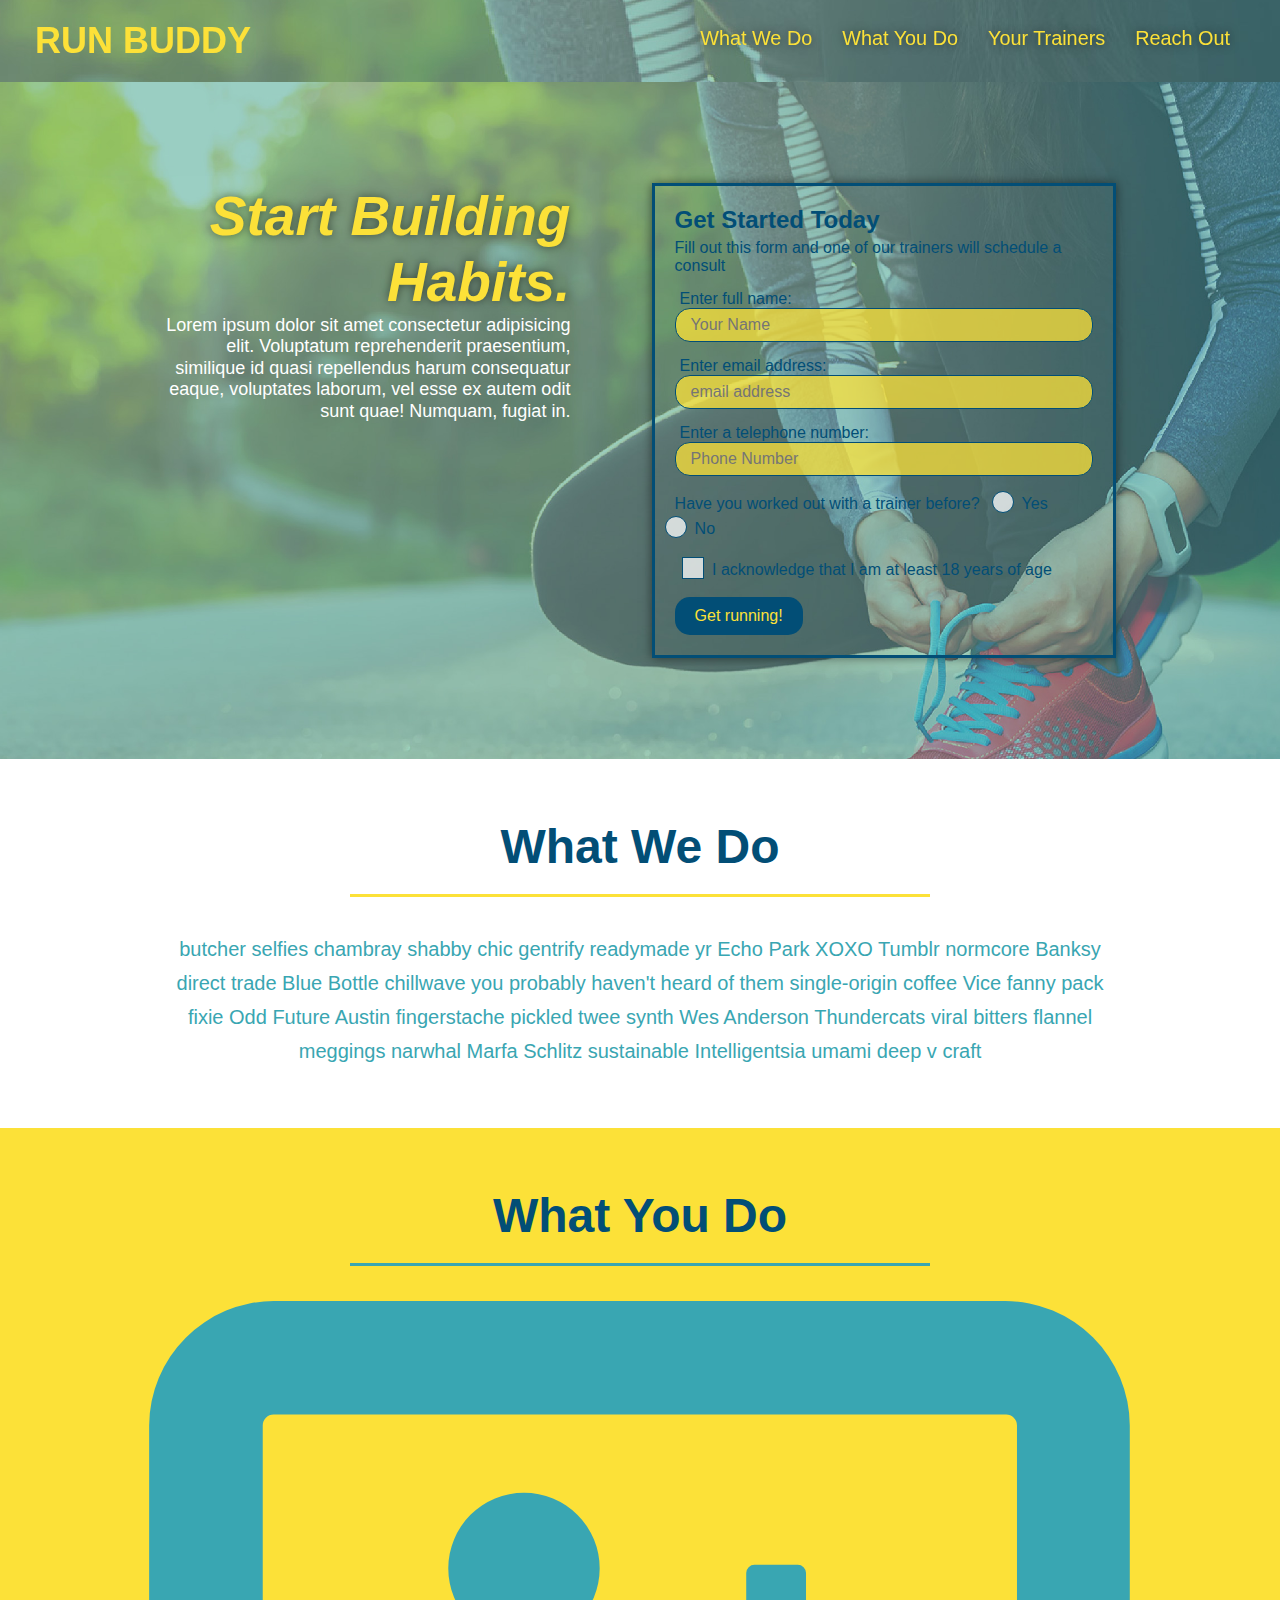
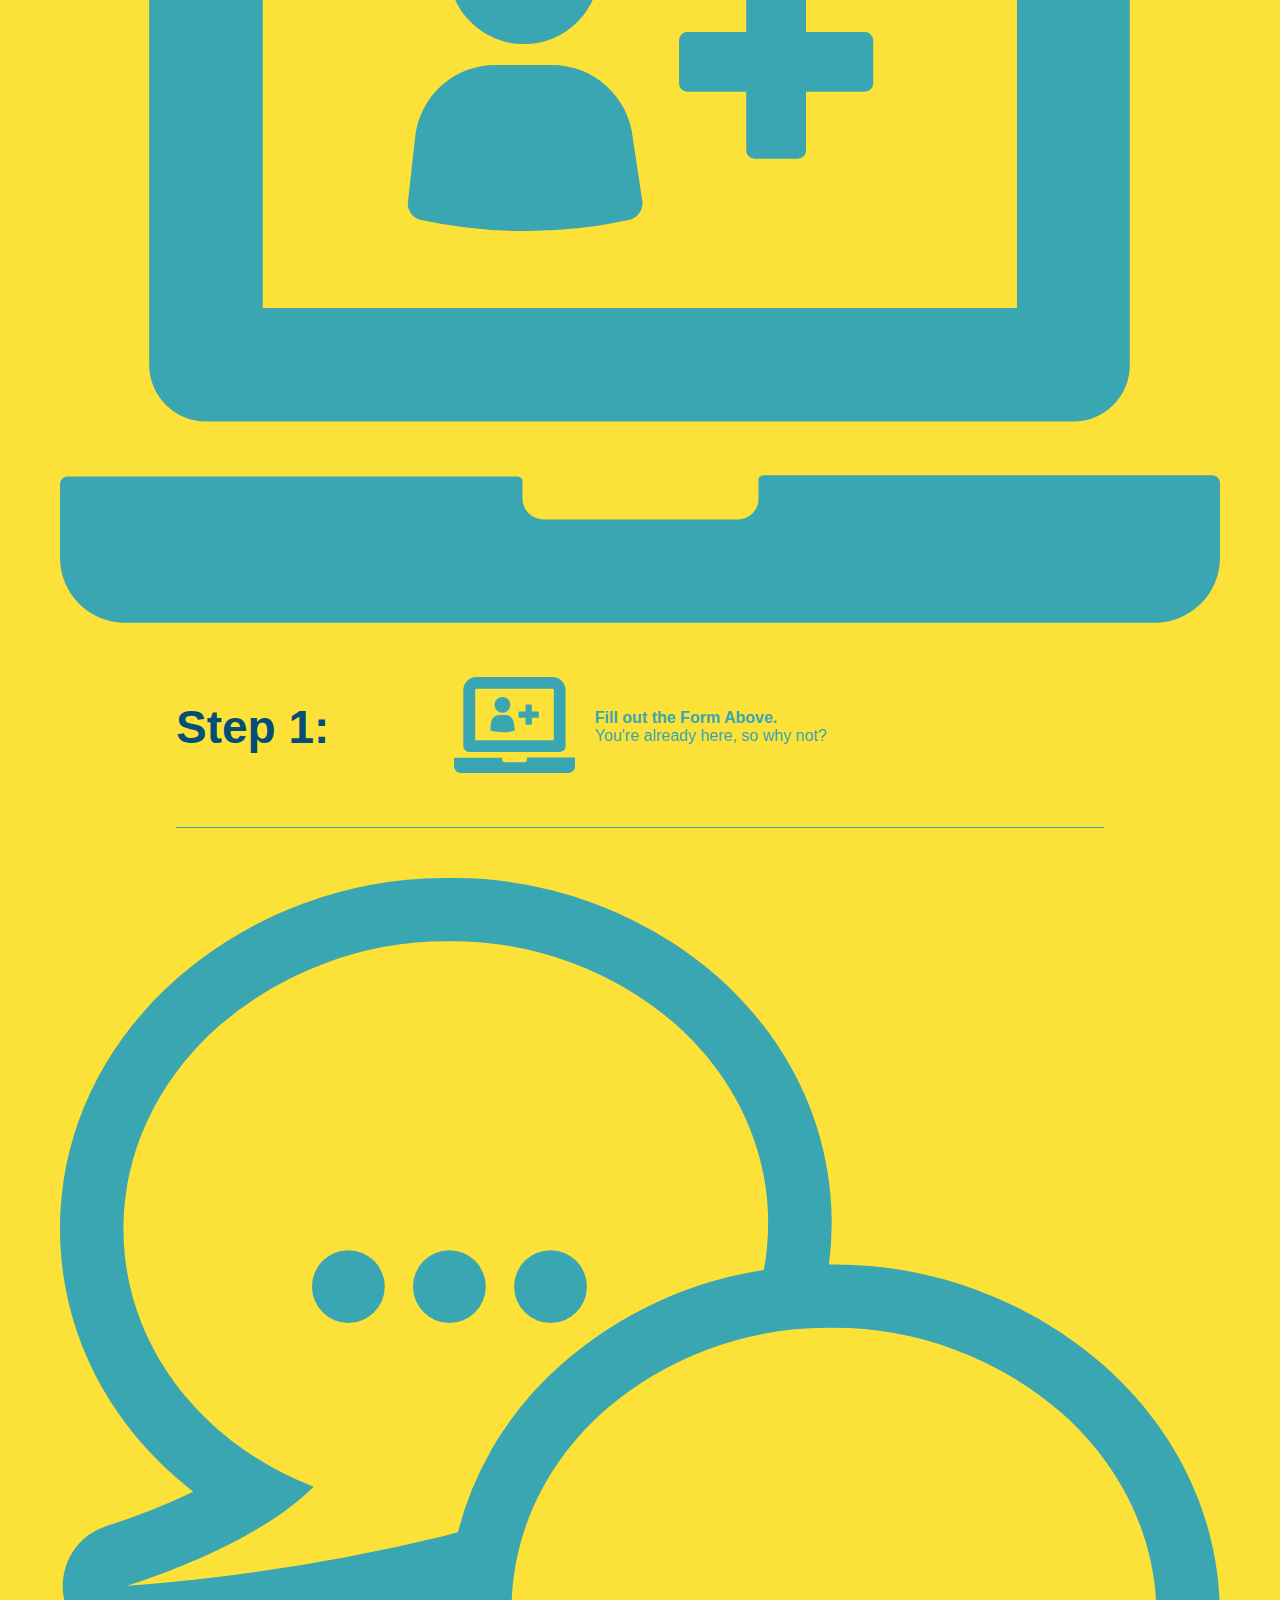
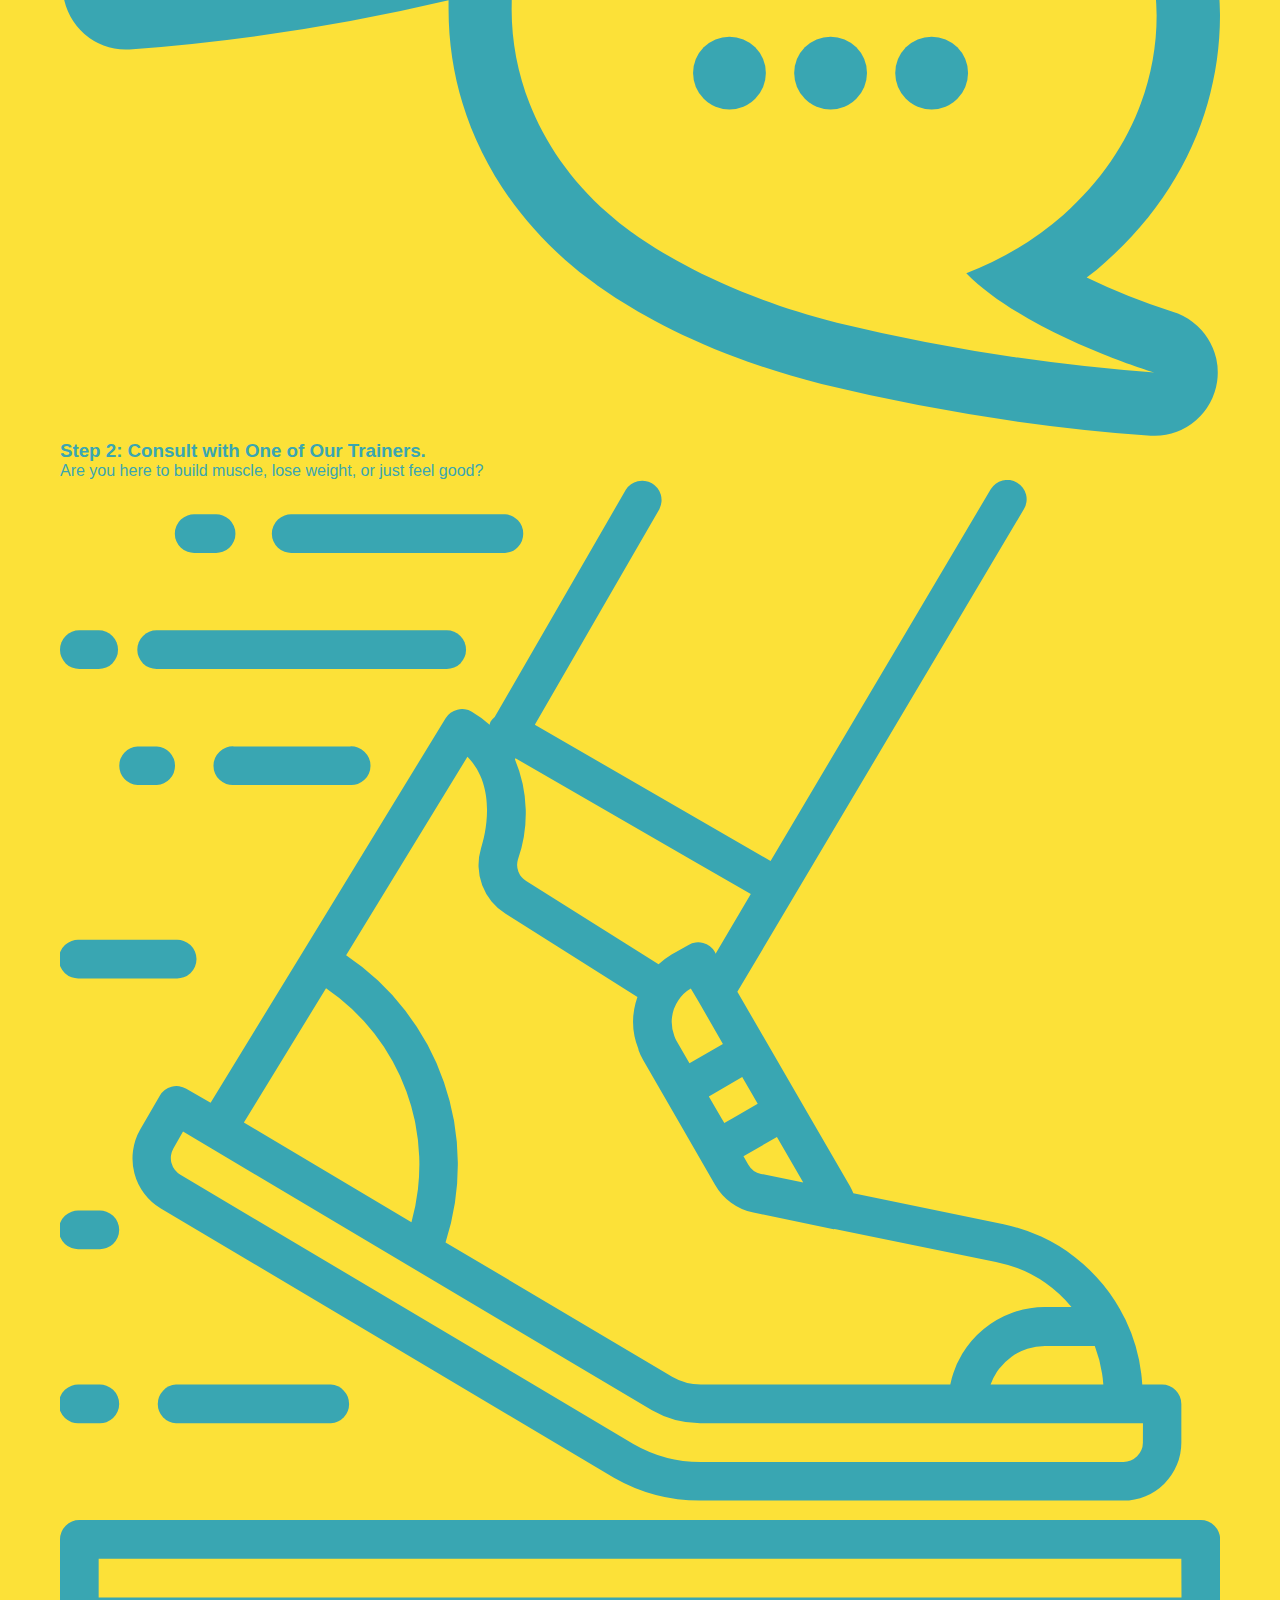
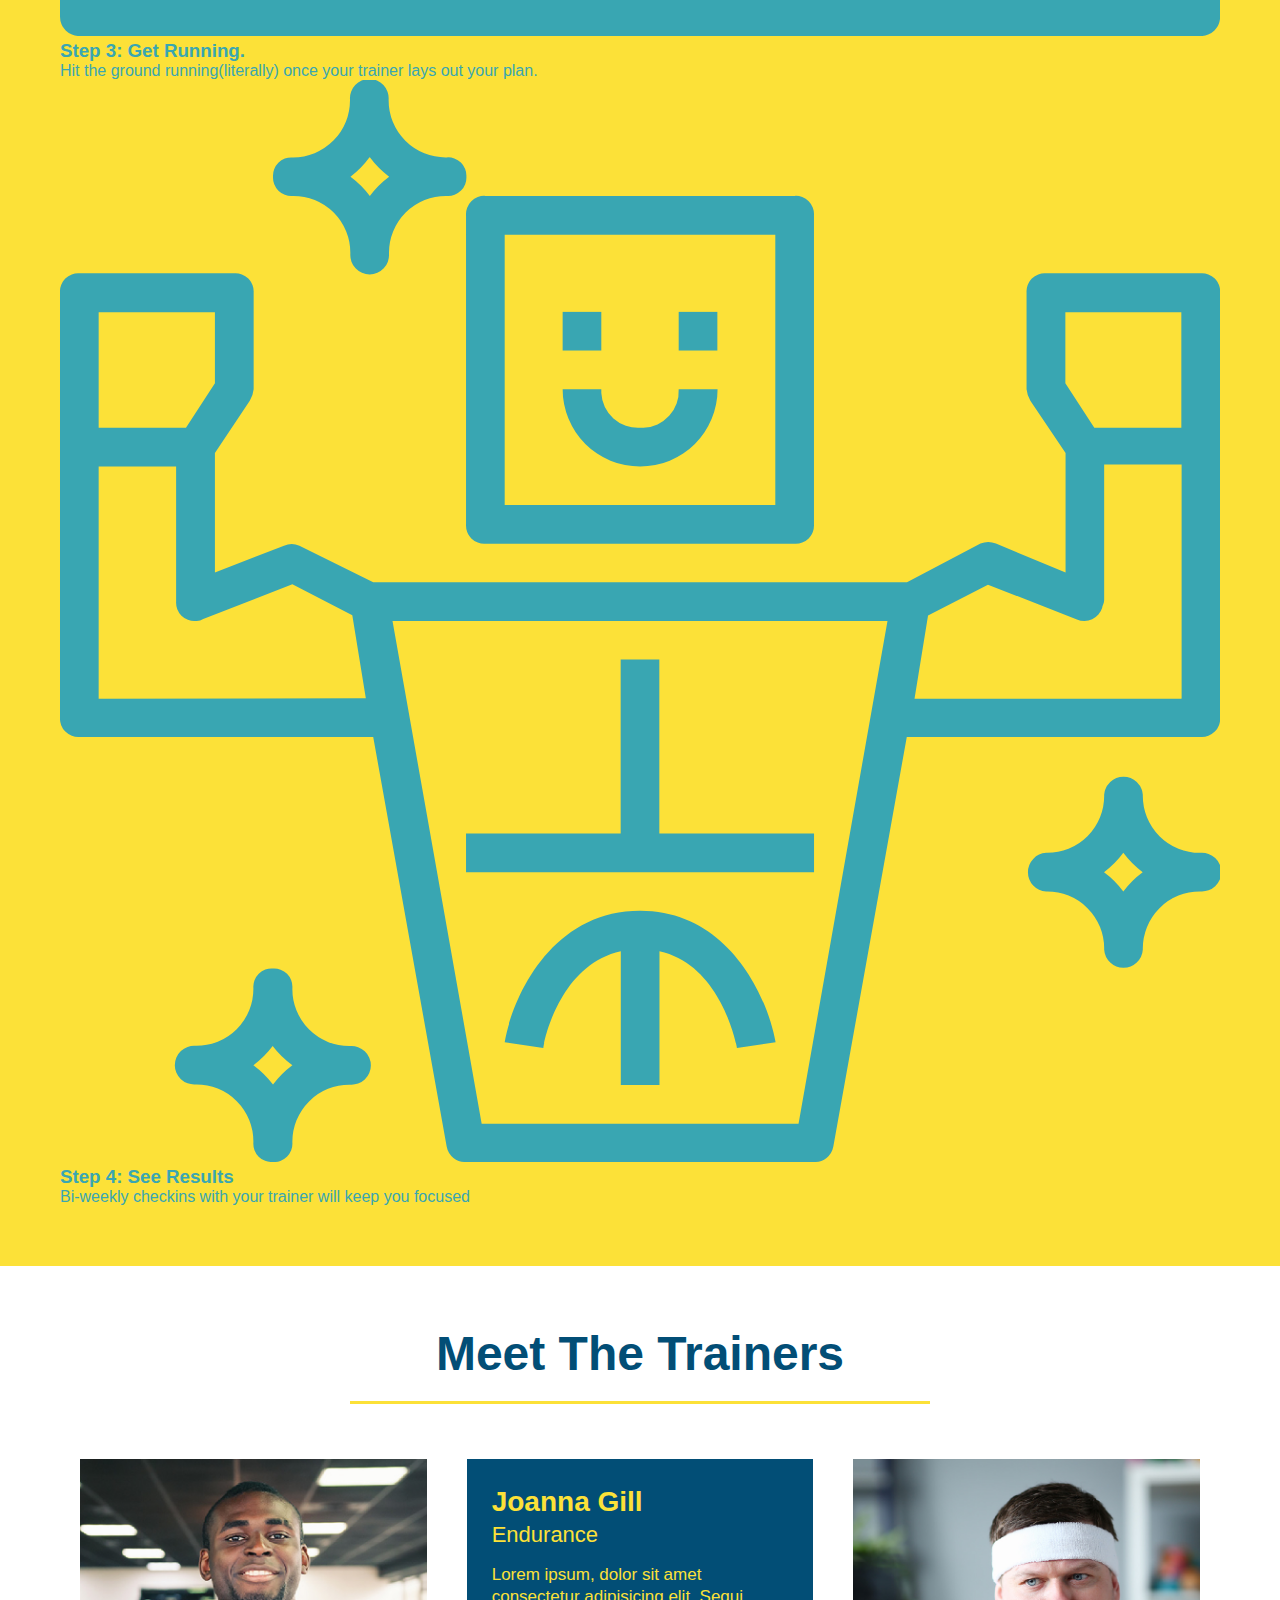
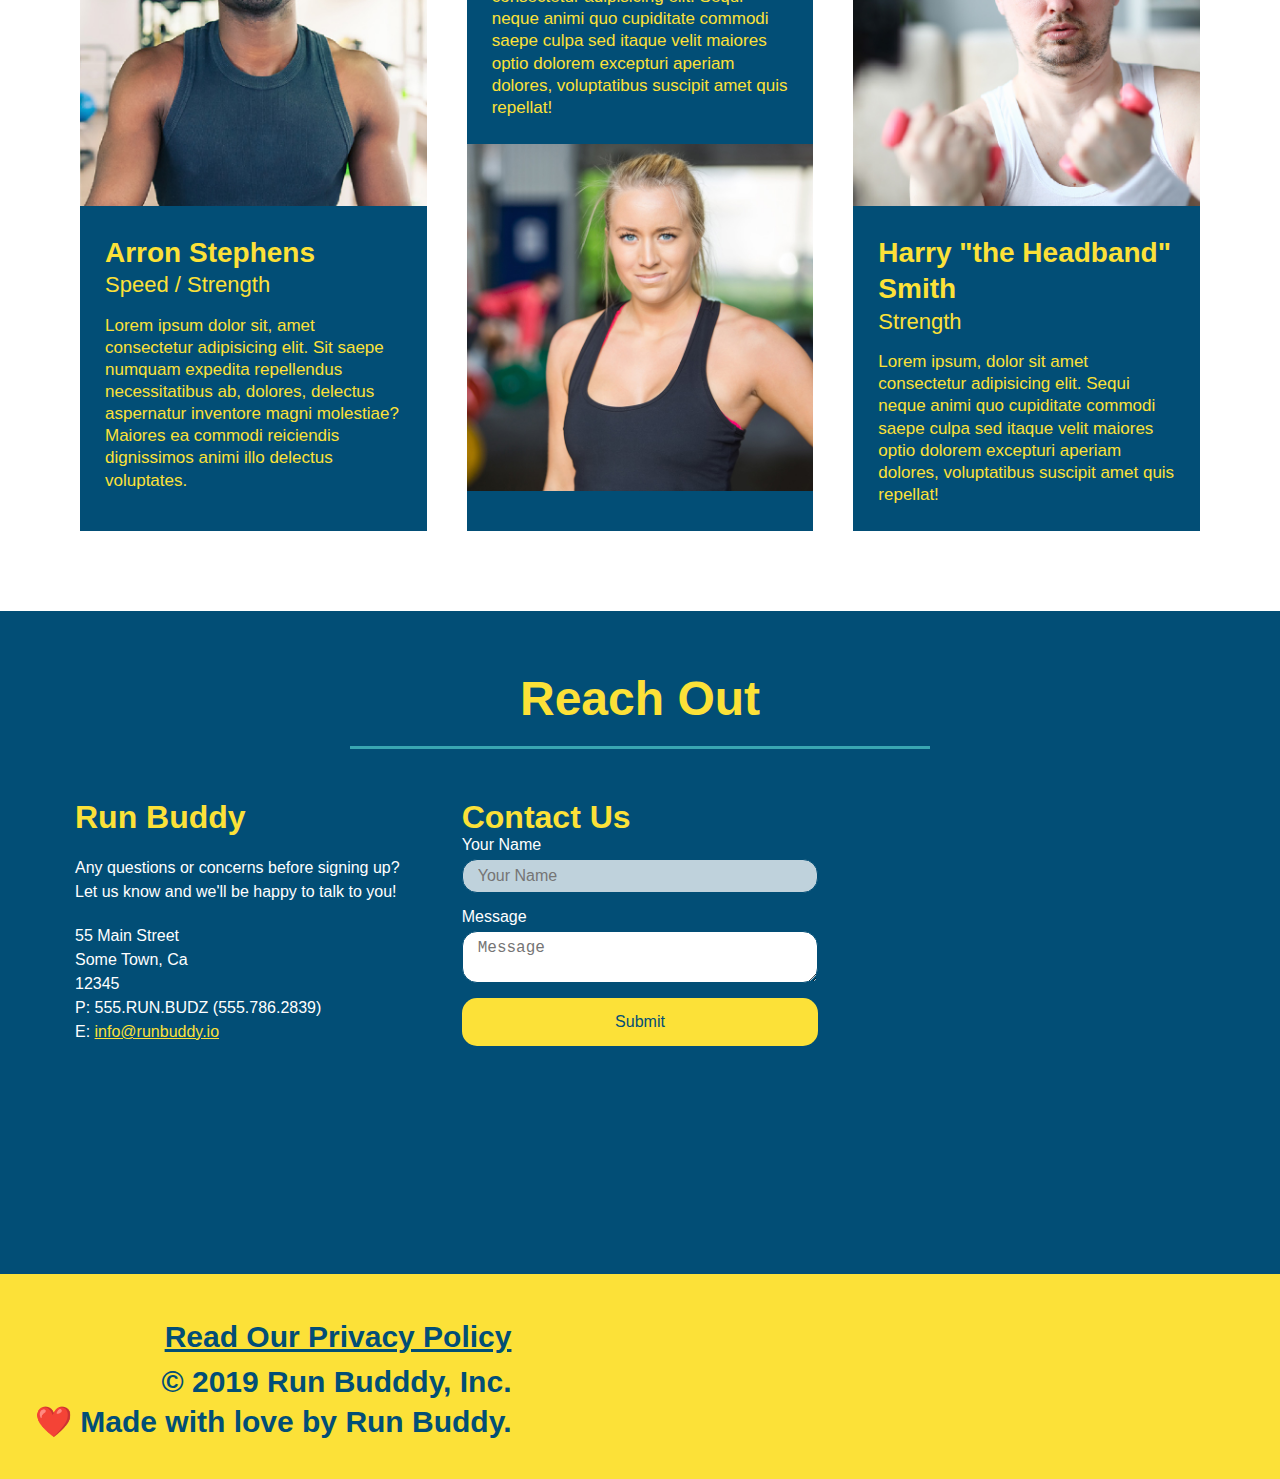
<file: index.html>
<!DOCTYPE html>
<html lang="en">
    <head>
        
        <link rel="stylesheet" href="./assets/css/style.css" />
        <meta charset="UTF-8" />
        <meta name="viewport" content="width=device-width, initial-scale=1.0" />
        <title>Run Buddy</title>
        

    </head>

    <body>

        <!--navigation-->

        <header>

        <h1>
            <a href="/">RUN BUDDY</a>
        </h1>

        <nav>
            <!--Unordered list element-->
            <ul>
                <!--List item element-->

                <li>

                    <!--Anchor element-->

                    <a href="#what-we-do">What We Do</a>

                </li>

                <li>

                    <a href="#what-you-do">What You Do</a>

                </li>

                <li>

                    <a href="#your-trainers">Your Trainers</a>

                </li>

                <li>
                    <a href="#reach-out">Reach Out</a>
                </li>
            </ul>


        </nav>

        </header>

        <!-- hero/jumbotron-->

        <section class="hero">
            <div class="hero-cta">
            <h2>Start Building Habits.</h2>
            <p>
                Lorem ipsum dolor sit amet consectetur adipisicing elit. Voluptatum reprehenderit praesentium, similique id quasi repellendus harum consequatur eaque, voluptates laborum, vel esse ex autem odit sunt quae! Numquam, fugiat in.
            </p>
        </div>
            <div class="hero-form">
                <h3>Get Started Today</h3>

                <p>Fill out this form and one of our trainers will schedule a consult</p>

                <!--Add Form Element-->
                <form>
                    <label for="name">Enter full name:</label>
                    <input type="text" placeholder="Your Name" name="name" id="name" class="form-input"/>

                    <label for="email">Enter email address:</label>
                    <input type="text" placeholder="email address" name="email" id="email"class="form-input" />

                    <label for="phone">Enter a telephone number:</label>
                    <input type="text" placeholder="Phone Number" name="phone" id="phone" class="form-input"/>

                    <p>
                        Have you worked out with a trainer before?
                        <span class="radio-wrapper">
                        <input type="radio" name="trainer-confirm" id="trainer-yes" />
                        <label for="trainer-yes">Yes</label>
                        </span>

                        <span class="radio-wrapper">
                        <input type="radio" name="trainer-confirm" id="trainer-no" />
                        <label for="trainer-no">No</label>
                        </span>
                    </p>
                    <p>
                        <span class="checkbox-wrapper">         
                        <input type="checkbox" name="age-confirmation" id="checkbox" />
                        <label for="checkbox">I acknowledge that I am at least 18 years of age</label>
                    </span>
                    </p>
                    <button type="submit">
                        Get running!
                    </button>

                    

                </form>
            </div>

        </section>

        <!--"what we do" section-->
        <section id="what-we-do" class="intro">
            <div class="flex-row">
            <h2 class="section-title primary-border">What We Do</h2>
        </div>
        <div class="flex-row">
            <p>
                butcher selfies chambray shabby chic gentrify readymade yr Echo Park XOXO Tumblr normcore Banksy direct trade Blue Bottle chillwave you probably haven't heard of them single-origin coffee Vice fanny pack fixie Odd Future Austin fingerstache pickled twee synth Wes Anderson Thundercats viral bitters flannel meggings narwhal Marfa Schlitz sustainable Intelligentsia umami deep v craft
            </p>
        </div>
        </section>

        <!--"what you do" section-->
        <section id="what-you-do" class="steps">
          
            <div class="flex-row">
            <h2 class="section-title secondary-border">What You Do</h2>
            </div>
            <div>
                
            </div>
           <div>
            <img src="./assets/images/step-1.svg" alt="" />
            <div class="step">
               <h3>Step 1:</h3>
               <div class="step-info">
                <div class="step-img">
                    <img src="./assets/images/step-1.svg" alt="" />
                </div>
                <div class="step-text">
                   <h4>Fill out the Form Above.</h4>               
               <p>You're already here, so why not? </p>
           </div>
               </div>
            </div>

           <div>
            <img src="./assets/images/step-2.svg" alt="" />
               <h3>Step 2: <span>Consult with One of Our Trainers.<span></h3>
               <p>Are you here to build muscle, lose weight, or just feel good?</p>
           </div>
           <div>
            <img src="./assets/images/step-3.svg" alt="" />
               <h3>Step 3: <span>Get Running.</span></h3>
               <p>Hit the ground running(literally) once your trainer lays out your plan.</p>
           </div>
           <div>
            <img src="./assets/images/step-4.svg" alt="" />
               <h3>Step 4: <span>See Results</span></h3>
               <p>Bi-weekly checkins with your trainer will keep you focused</p>
           </div>
            
        </section>

        <!--"meet the trainers" section-->
        <section id="your-trainers" >
            <div class="flex-row">
            <h2 class="section-title primary-border">
                Meet The Trainers
            </h2>
        </div>
        <div class="trainers">
            <article class="trainer">
                <img src="./assets/images/trainer-1.jpg" alt="Arron Stephens in his workout clothes, ready to pump iron" />
                <div class="trainer-bio ">
                    <h3>Arron Stephens</h3>
                    <h4>Speed / Strength</h4>
                    <p>Lorem ipsum dolor sit, amet consectetur adipisicing elit. Sit saepe numquam expedita repellendus necessitatibus ab, dolores, delectus aspernatur inventore magni molestiae? Maiores ea commodi reiciendis dignissimos animi illo delectus voluptates.</p>

                </div>
            </article>
            <article class="trainer">
                <div class="trainer-bio">
                  <h3>Joanna Gill</h3>
                  <h4>Endurance</h4>
                  <p>
                    Lorem ipsum, dolor sit amet consectetur adipisicing elit. Sequi neque animi quo cupiditate commodi saepe culpa sed
                    itaque velit maiores optio dolorem excepturi aperiam dolores, voluptatibus suscipit amet quis repellat!
                  </p>
                </div>
                <img src="./assets/images/trainer-2.jpg" alt="Joanna Gill cooling off after a workout" />
              </article>
              <!-- third trainer bio -->
<article class="trainer">
    <img src="./assets/images/trainer-3.jpg" alt="Harry Smith wearing a headband and lifting comically small pink weights" />
    <div class="trainer-bio">
      <h3>Harry "the Headband" Smith</h3>
      <h4>Strength</h4>
      <p>
        Lorem ipsum, dolor sit amet consectetur adipisicing elit. Sequi neque animi quo cupiditate commodi saepe culpa sed
        itaque velit maiores optio dolorem excepturi aperiam dolores, voluptatibus suscipit amet quis repellat!
      </p>
    </div>
  </article>
</div>
        </section>

        <!--"reach out" section-->
        <section id="reach-out" class="contact">
           <div class="flex-row">
            <h2 class="section-title secondary-border">Reach Out</h2>
        </div>
            
               
                
            </div>
            <div class="contact-info">
            <div>
                <h3>Run Buddy</h3>
                <p>
                    Any questions or concerns before signing up?
                    <br/>
                    Let us know and we'll be happy to talk to you!
                </p>
                <address>
                    55 Main Street <br/>
                    Some Town, Ca <br/>
                    12345<br/>
                    P: 555.RUN.BUDZ (555.786.2839) <br/>
                    E: <a href="mailto:info@runbuddy.io">info@runbuddy.io</a>
                </address>
            </div>
            <div class="contact-form">
                <h3>Contact Us</h3>
                <form>
                    <label for="contact-name">Your Name</label>
                    <input type="text" id="contact-name" placeholder="Your Name" />

                    <label for="contact-message">Message</label>
                    <textarea id="contact-message" placeholder="Message"></textarea>

                    <button type="submit">Submit</button>
                </form>
            </div>
            <iframe src="https://www.google.com/maps/embed?pb=!1m18!1m12!1m3!1d3225.3723609426665!2d-79.11258178439944!3d36.0600208167112!2m3!1f0!2f0!3f0!3m2!1i1024!2i768!4f13.1!3m3!1m2!1s0x89acd92d381e0027%3A0xe4f2eaa8ee7fe5cc!2s1867%20Birmingham%20Dr%2C%20Hillsborough%2C%20NC%2027278!5e0!3m2!1sen!2sus!4v1654178496165!5m2!1sen!2sus" 
         frameborder="0" style="border: 0;" allowfullscreen></iframe>
        </iframe>
            </div>
       
        </section>

        
        <!--footer-->
        <footer>

            <h2>
                <div>

                <a href="./privacy-policy.html">Read Our Privacy Policy</a><br />

                &copy; 2019 Run Budddy, Inc.

                </div>

                ❤️ Made with love by Run Buddy. </h2>

        </footer>
    </body>

</html>
</file>
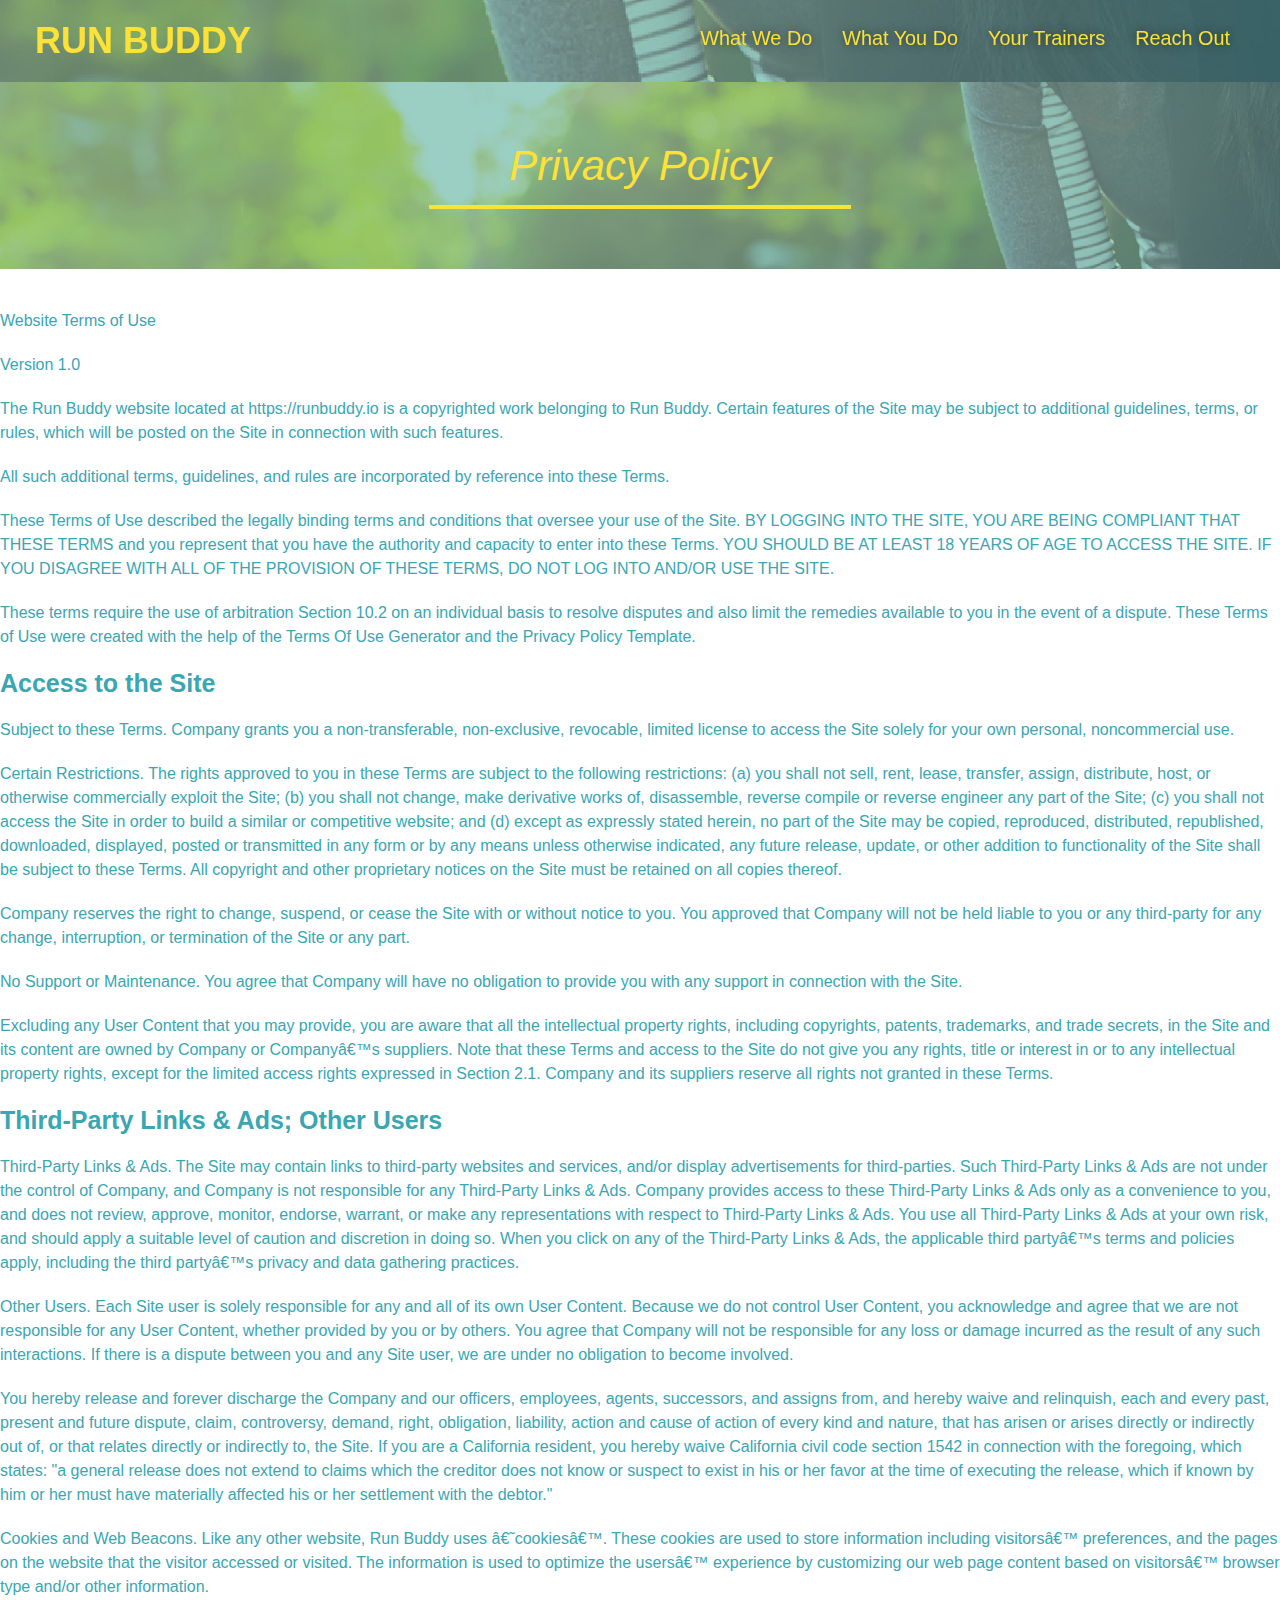
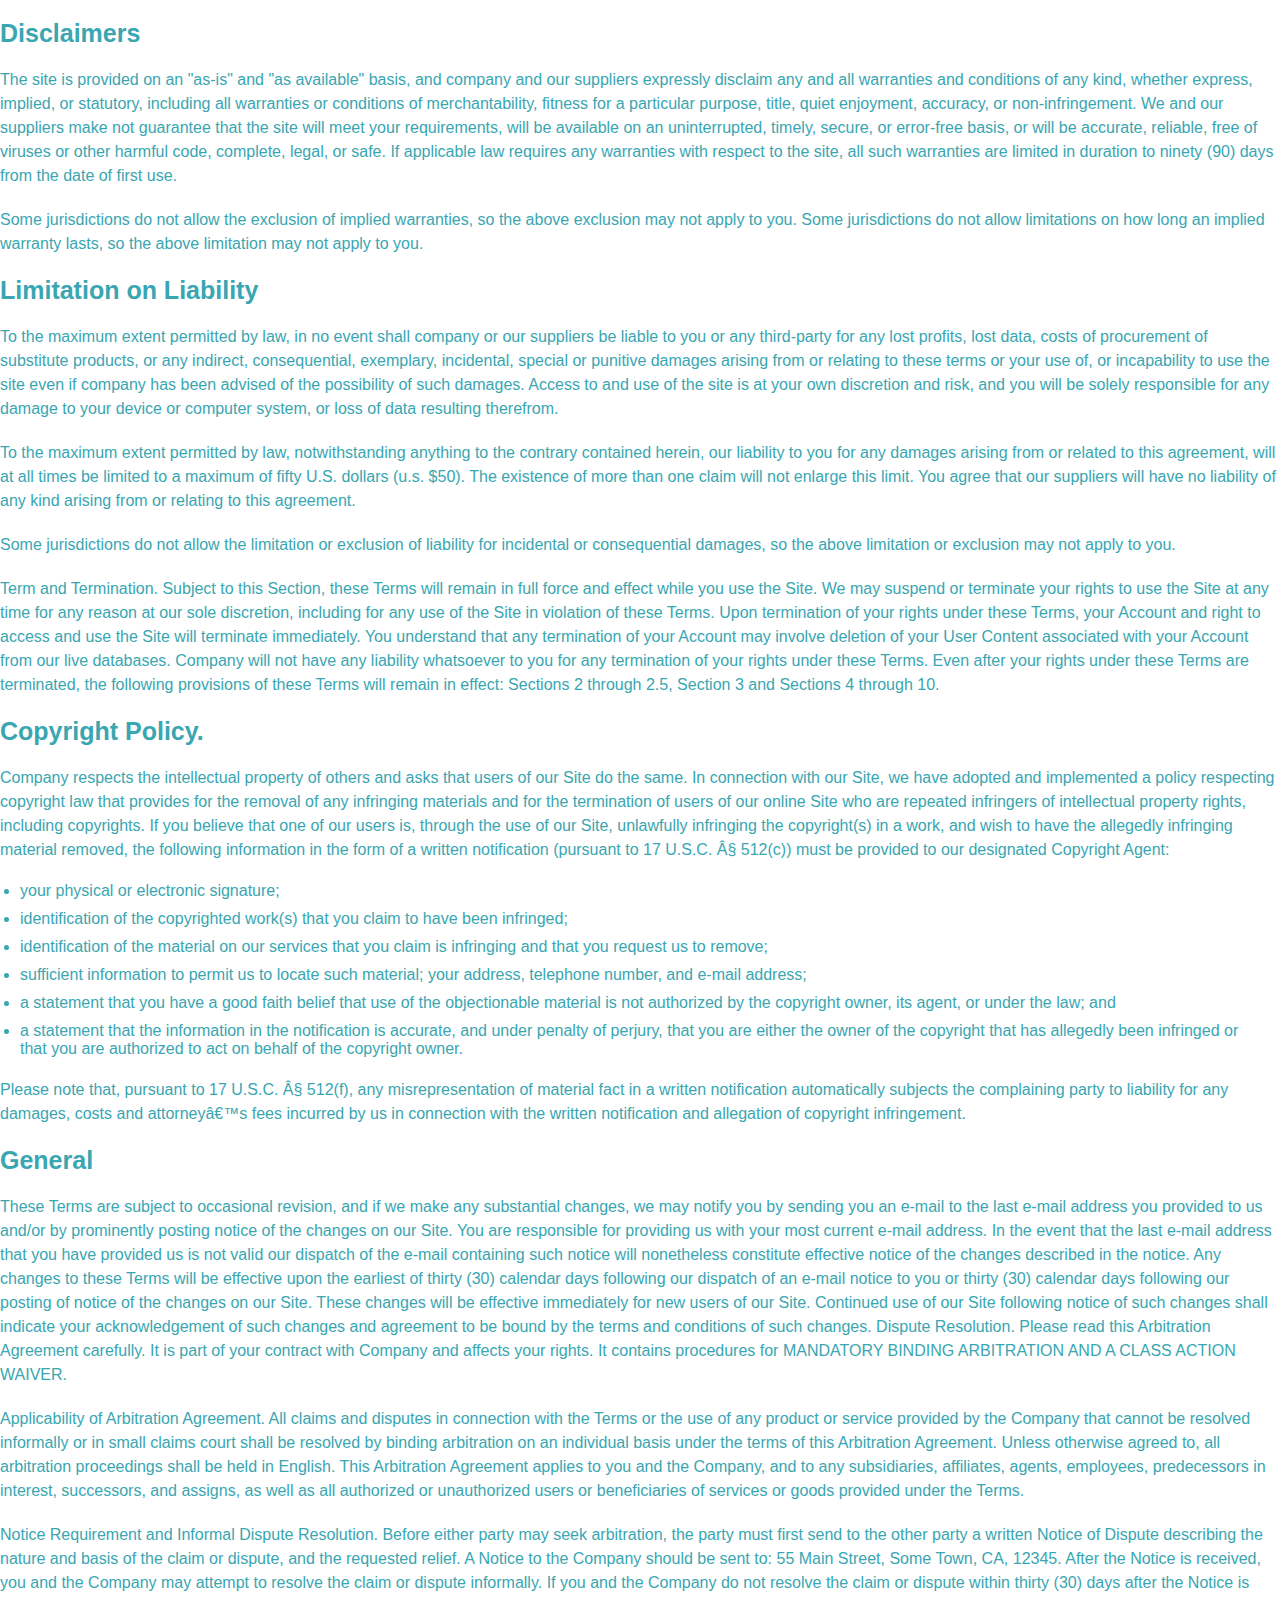
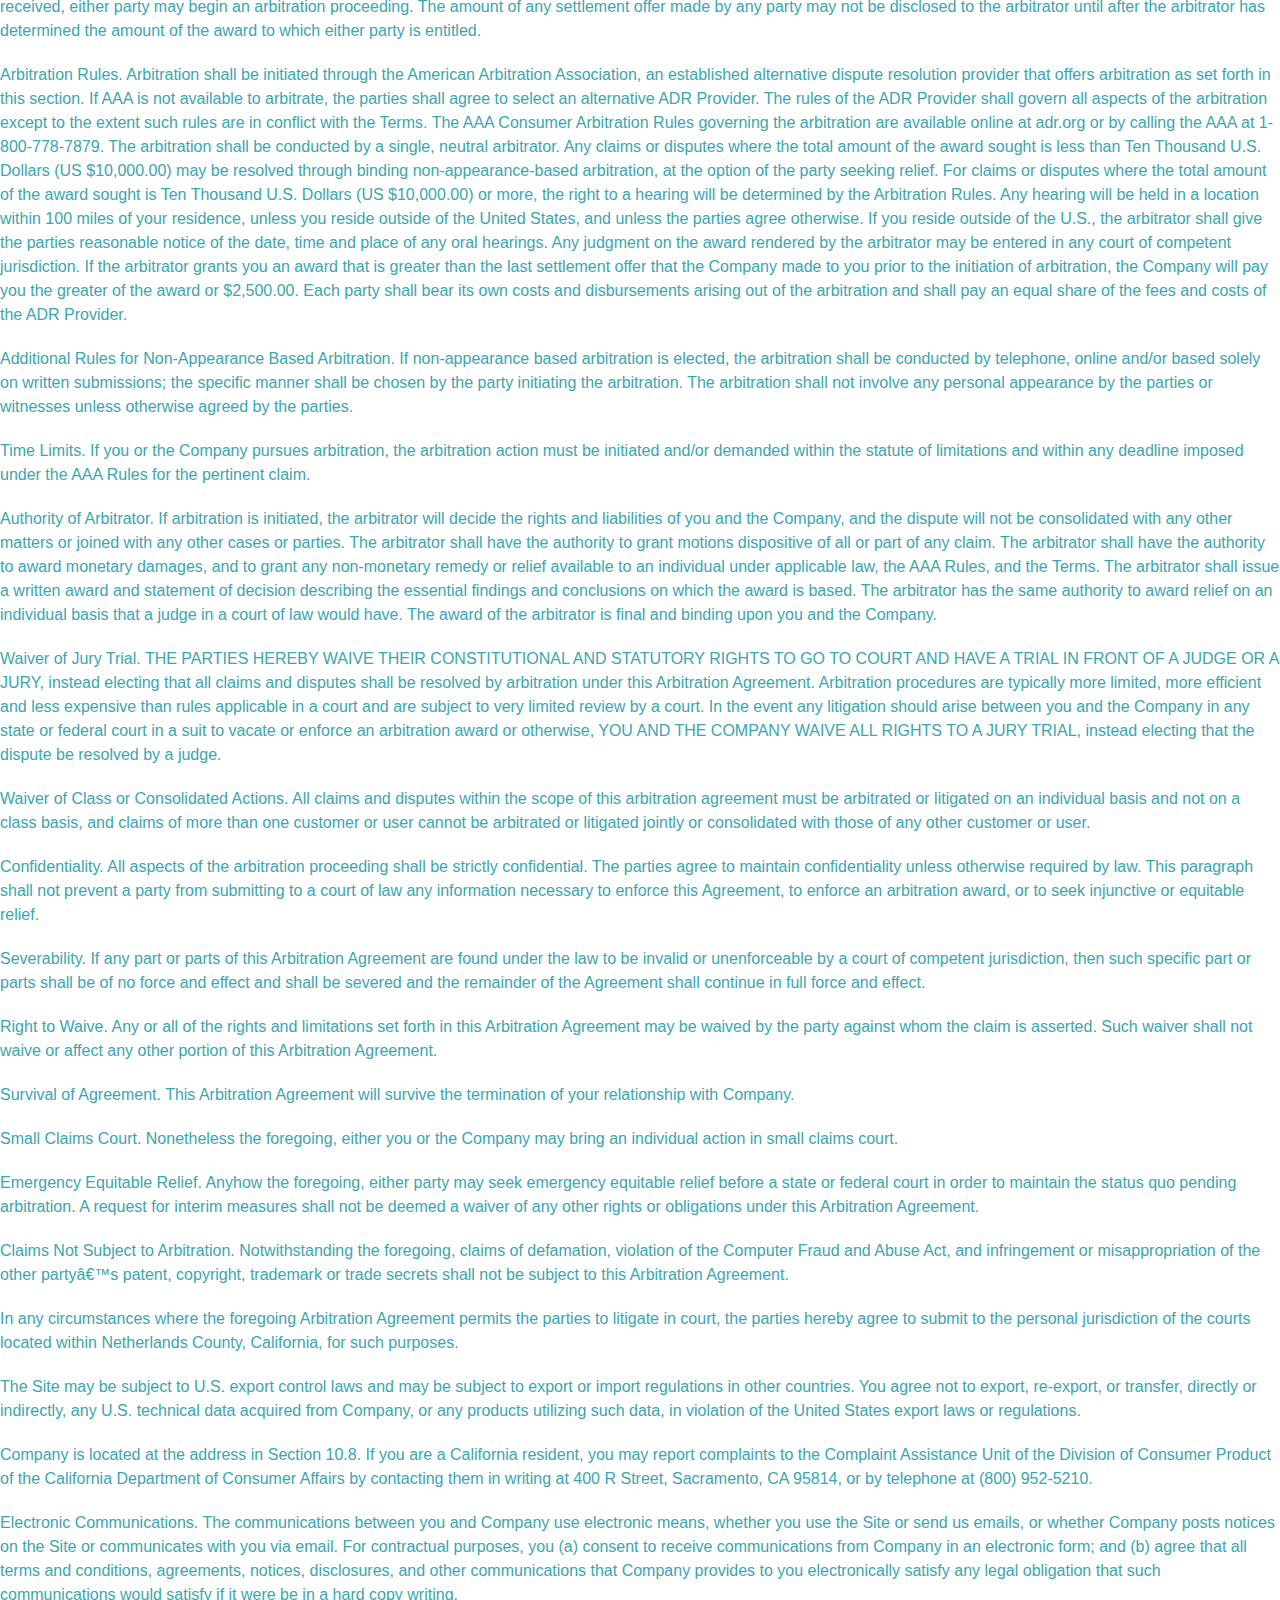
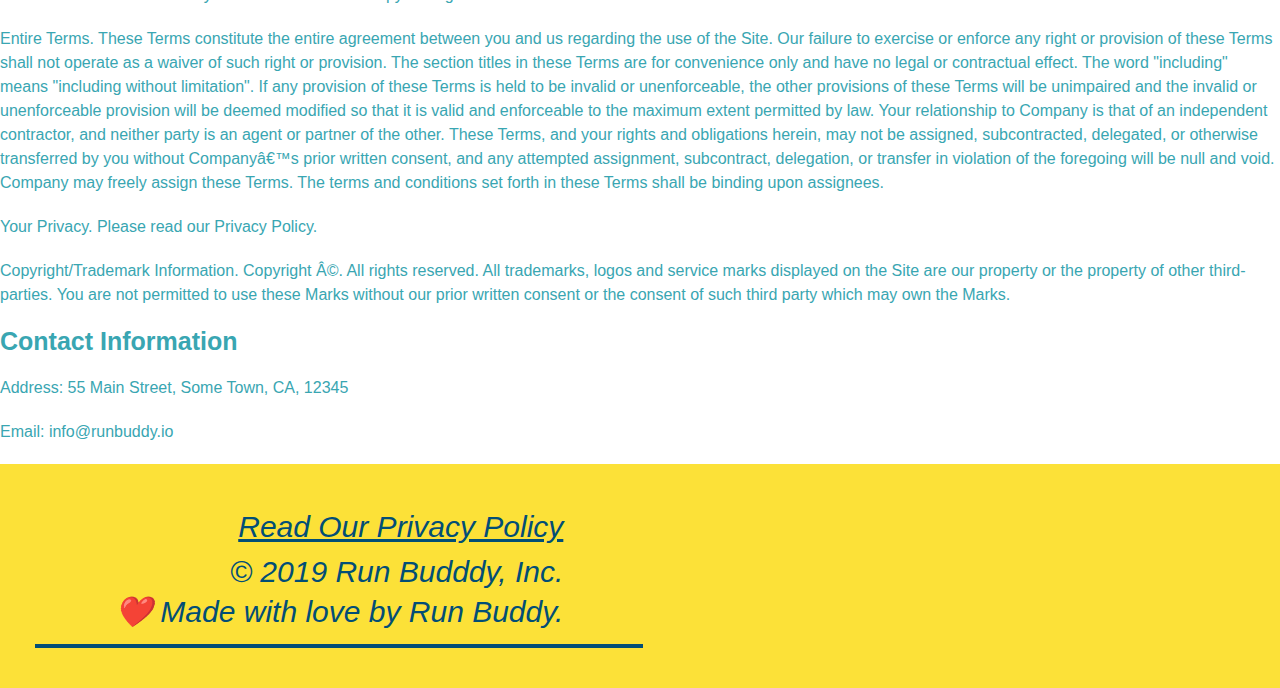
<file: Privacy policy.html>
<!DOCTYPE html>
<html lang="en">
  <head>
    <link rel="stylesheet" href="./assets/css/style.css" />
    <link rel="stylesheet" href="./assets/css/secondary-styles.css" />
    <meta charset="UTF-8" />
    <meta name="viewport" content="width=device-width, initial-scale=1.0" />
    <title>Privacy Policy - Run Buddy</title>
  </head>
  <body>
    <header>

        <h1>
            <a href="/">RUN BUDDY</a>
        </h1>

        <nav>
            <!--Unordered list element-->
            <ul>
                <!--List item element-->

                <li>

                    <!--Anchor element-->

                    <a href="./index.html#what-we-do">What We Do</a>

                </li>

                <li>

                    <a href="./index.html#what-you-do">What You Do</a>

                </li>

                <li>

                    <a href="./index.html#your-trainers">Your Trainers</a>

                </li>

                <li>
                    <a href="./index.html#reach-out">Reach Out</a>
                </li>
            </ul>


        </nav>

        </header>

        <section class="hero">
            
                <h2 class="page-title">
                    Privacy Policy

                </h2>

                

        </section>
        <article class="secondary-content">
            <p>
                Website Terms of Use
              </p>
        
              <p>
                Version 1.0
              </p>
        
              <p>
                The Run Buddy website located at https://runbuddy.io is a copyrighted work belonging to Run Buddy. Certain
                features of the Site may be subject to additional guidelines, terms, or rules, which will be posted on the Site
                in connection with such features.
              </p>
        
              <p>
                All such additional terms, guidelines, and rules are incorporated by reference into these Terms.
              </p>
        
              <p>
                These Terms of Use described the legally binding terms and conditions that oversee your use of the Site. BY
                LOGGING INTO THE SITE, YOU ARE BEING COMPLIANT THAT THESE TERMS and you represent that you have the authority
                and capacity to enter into these Terms. YOU SHOULD BE AT LEAST 18 YEARS OF AGE TO ACCESS THE SITE. IF YOU
                DISAGREE WITH ALL OF THE PROVISION OF THESE TERMS, DO NOT LOG INTO AND/OR USE THE SITE.
              </p>
        
              <p>
                These terms require the use of arbitration Section 10.2 on an individual basis to resolve disputes and also
                limit the remedies available to you in the event of a dispute. These Terms of Use were created with the help of
                the Terms Of Use Generator and the Privacy Policy Template.
              </p>
        
              <h3>
                Access to the Site
              </h3>
        
              <p>
                Subject to these Terms. Company grants you a non-transferable, non-exclusive, revocable, limited license to
                access the Site solely for your own personal, noncommercial use.
              </p>
        
              <p>
                Certain Restrictions. The rights approved to you in these Terms are subject to the following restrictions: (a)
                you shall not sell, rent, lease, transfer, assign, distribute, host, or otherwise commercially exploit the Site;
                (b) you shall not change, make derivative works of, disassemble, reverse compile or reverse engineer any part of
                the Site; (c) you shall not access the Site in order to build a similar or competitive website; and (d) except
                as expressly stated herein, no part of the Site may be copied, reproduced, distributed, republished, downloaded,
                displayed, posted or transmitted in any form or by any means unless otherwise indicated, any future release,
                update, or other addition to functionality of the Site shall be subject to these Terms. All copyright and other
                proprietary notices on the Site must be retained on all copies thereof.
              </p>
        
              <p>
                Company reserves the right to change, suspend, or cease the Site with or without notice to you. You approved
                that Company will not be held liable to you or any third-party for any change, interruption, or termination of
                the Site or any part.
              </p>
        
              <p>
                No Support or Maintenance. You agree that Company will have no obligation to provide you with any support in
                connection with the Site.
              </p>
        
              <p>
                Excluding any User Content that you may provide, you are aware that all the intellectual property rights,
                including copyrights, patents, trademarks, and trade secrets, in the Site and its content are owned by Company
                or Companyâ€™s suppliers. Note that these Terms and access to the Site do not give you any rights, title or
                interest in or to any intellectual property rights, except for the limited access rights expressed in Section
                2.1. Company and its suppliers reserve all rights not granted in these Terms.
              </p>
        
              <h3>
                Third-Party Links & Ads; Other Users
              </h3>
        
              <p>
                Third-Party Links & Ads. The Site may contain links to third-party websites and services, and/or display
                advertisements for third-parties. Such Third-Party Links & Ads are not under the control of Company, and Company
                is not responsible for any Third-Party Links & Ads. Company provides access to these Third-Party Links & Ads
                only as a convenience to you, and does not review, approve, monitor, endorse, warrant, or make any
                representations with respect to Third-Party Links & Ads. You use all Third-Party Links & Ads at your own risk,
                and should apply a suitable level of caution and discretion in doing so. When you click on any of the
                Third-Party Links & Ads, the applicable third partyâ€™s terms and policies apply, including the third partyâ€™s
                privacy and data gathering practices.
              </p>
        
              <p>
                Other Users. Each Site user is solely responsible for any and all of its own User Content. Because we do not
                control User Content, you acknowledge and agree that we are not responsible for any User Content, whether
                provided by you or by others. You agree that Company will not be responsible for any loss or damage incurred as
                the result of any such interactions. If there is a dispute between you and any Site user, we are under no
                obligation to become involved.
              </p>
        
              <p>
                You hereby release and forever discharge the Company and our officers, employees, agents, successors, and
                assigns from, and hereby waive and relinquish, each and every past, present and future dispute, claim,
                controversy, demand, right, obligation, liability, action and cause of action of every kind and nature, that has
                arisen or arises directly or indirectly out of, or that relates directly or indirectly to, the Site. If you are
                a California resident, you hereby waive California civil code section 1542 in connection with the foregoing,
                which states: "a general release does not extend to claims which the creditor does not know or suspect to exist
                in his or her favor at the time of executing the release, which if known by him or her must have materially
                affected his or her settlement with the debtor."
              </p>
        
              <p>
                Cookies and Web Beacons. Like any other website, Run Buddy uses â€˜cookiesâ€™. These cookies are used to store
                information including visitorsâ€™ preferences, and the pages on the website that the visitor accessed or visited.
                The information is used to optimize the usersâ€™ experience by customizing our web page content based on visitorsâ€™
                browser type and/or other information.
              </p>
        
              <h3>
                Disclaimers
              </h3>
        
              <p>
                The site is provided on an "as-is" and "as available" basis, and company and our suppliers expressly disclaim
                any and all warranties and conditions of any kind, whether express, implied, or statutory, including all
                warranties or conditions of merchantability, fitness for a particular purpose, title, quiet enjoyment, accuracy,
                or non-infringement. We and our suppliers make not guarantee that the site will meet your requirements, will be
                available on an uninterrupted, timely, secure, or error-free basis, or will be accurate, reliable, free of
                viruses or other harmful code, complete, legal, or safe. If applicable law requires any warranties with respect
                to the site, all such warranties are limited in duration to ninety (90) days from the date of first use.
              </p>
        
              <p>
                Some jurisdictions do not allow the exclusion of implied warranties, so the above exclusion may not apply to
                you. Some jurisdictions do not allow limitations on how long an implied warranty lasts, so the above limitation
                may not apply to you.
              </p>
        
              <h3>
                Limitation on Liability
              </h3>
        
              <p>
                To the maximum extent permitted by law, in no event shall company or our suppliers be liable to you or any
                third-party for any lost profits, lost data, costs of procurement of substitute products, or any indirect,
                consequential, exemplary, incidental, special or punitive damages arising from or relating to these terms or
                your use of, or incapability to use the site even if company has been advised of the possibility of such
                damages. Access to and use of the site is at your own discretion and risk, and you will be solely responsible
                for any damage to your device or computer system, or loss of data resulting therefrom.
              </p>
        
              <p>
                To the maximum extent permitted by law, notwithstanding anything to the contrary contained herein, our liability
                to you for any damages arising from or related to this agreement, will at all times be limited to a maximum of
                fifty U.S. dollars (u.s. $50). The existence of more than one claim will not enlarge this limit. You agree that
                our suppliers will have no liability of any kind arising from or relating to this agreement.
              </p>
        
              <p>
                Some jurisdictions do not allow the limitation or exclusion of liability for incidental or consequential
                damages, so the above limitation or exclusion may not apply to you.
              </p>
        
              <p>
                Term and Termination. Subject to this Section, these Terms will remain in full force and effect while you use
                the Site. We may suspend or terminate your rights to use the Site at any time for any reason at our sole
                discretion, including for any use of the Site in violation of these Terms. Upon termination of your rights under
                these Terms, your Account and right to access and use the Site will terminate immediately. You understand that
                any termination of your Account may involve deletion of your User Content associated with your Account from our
                live databases. Company will not have any liability whatsoever to you for any termination of your rights under
                these Terms. Even after your rights under these Terms are terminated, the following provisions of these Terms
                will remain in effect: Sections 2 through 2.5, Section 3 and Sections 4 through 10.
              </p>
        
              <h3>
                Copyright Policy.
              </h3>
        
              <p>
                Company respects the intellectual property of others and asks that users of our Site do the same. In connection
                with our Site, we have adopted and implemented a policy respecting copyright law that provides for the removal
                of any infringing materials and for the termination of users of our online Site who are repeated infringers of
                intellectual property rights, including copyrights. If you believe that one of our users is, through the use of
                our Site, unlawfully infringing the copyright(s) in a work, and wish to have the allegedly infringing material
                removed, the following information in the form of a written notification (pursuant to 17 U.S.C. Â§ 512(c)) must
                be provided to our designated Copyright Agent:
              </p>
        
              <ul>
                <li>
                  your physical or electronic signature;
                </li>
                <li>
                  identification of the copyrighted work(s) that you claim to have been infringed;
                </li>
                <li>
                  identification of the material on our services that you claim is infringing and that you request us to remove;
                </li>
                <li>
                  sufficient information to permit us to locate such material; your address, telephone number, and e-mail
                  address;
                </li>
                <li>
                  a statement that you have a good faith belief that use of the objectionable material is not authorized by the
                  copyright owner, its agent, or under the law; and
                </li>
                <li>
                  a statement that the information in the notification is accurate, and under penalty of perjury, that you are
                  either the owner of the copyright that has allegedly been infringed or that you are authorized to act on
                  behalf of the copyright owner.
                </li>
              </ul>
        
              <p>
                Please note that, pursuant to 17 U.S.C. Â§ 512(f), any misrepresentation of material fact in a written
                notification automatically subjects the complaining party to liability for any damages, costs and attorneyâ€™s
                fees incurred by us in connection with the written notification and allegation of copyright infringement.
              </p>
        
              <h3>
                General
              </h3>
        
              <p>
                These Terms are subject to occasional revision, and if we make any substantial changes, we may notify you by
                sending you an e-mail to the last e-mail address you provided to us and/or by prominently posting notice of the
                changes on our Site. You are responsible for providing us with your most current e-mail address. In the event
                that the last e-mail address that you have provided us is not valid our dispatch of the e-mail containing such
                notice will nonetheless constitute effective notice of the changes described in the notice. Any changes to these
                Terms will be effective upon the earliest of thirty (30) calendar days following our dispatch of an e-mail
                notice to you or thirty (30) calendar days following our posting of notice of the changes on our Site. These
                changes will be effective immediately for new users of our Site. Continued use of our Site following notice of
                such changes shall indicate your acknowledgement of such changes and agreement to be bound by the terms and
                conditions of such changes. Dispute Resolution. Please read this Arbitration Agreement carefully. It is part of
                your contract with Company and affects your rights. It contains procedures for MANDATORY BINDING ARBITRATION AND
                A CLASS ACTION WAIVER.
              </p>
        
              <p>
                Applicability of Arbitration Agreement. All claims and disputes in connection with the Terms or the use of any
                product or service provided by the Company that cannot be resolved informally or in small claims court shall be
                resolved by binding arbitration on an individual basis under the terms of this Arbitration Agreement. Unless
                otherwise agreed to, all arbitration proceedings shall be held in English. This Arbitration Agreement applies to
                you and the Company, and to any subsidiaries, affiliates, agents, employees, predecessors in interest,
                successors, and assigns, as well as all authorized or unauthorized users or beneficiaries of services or goods
                provided under the Terms.
              </p>
        
              <p>
                Notice Requirement and Informal Dispute Resolution. Before either party may seek arbitration, the party must
                first send to the other party a written Notice of Dispute describing the nature and basis of the claim or
                dispute, and the requested relief. A Notice to the Company should be sent to: 55 Main Street, Some Town, CA,
                12345. After the Notice is received, you and the Company may attempt to resolve the claim or dispute informally.
                If you and the Company do not resolve the claim or dispute within thirty (30) days after the Notice is received,
                either party may begin an arbitration proceeding. The amount of any settlement offer made by any party may not
                be disclosed to the arbitrator until after the arbitrator has determined the amount of the award to which either
                party is entitled.
              </p>
        
              <p>
                Arbitration Rules. Arbitration shall be initiated through the American Arbitration Association, an established
                alternative dispute resolution provider that offers arbitration as set forth in this section. If AAA is not
                available to arbitrate, the parties shall agree to select an alternative ADR Provider. The rules of the ADR
                Provider shall govern all aspects of the arbitration except to the extent such rules are in conflict with the
                Terms. The AAA Consumer Arbitration Rules governing the arbitration are available online at adr.org or by
                calling the AAA at 1-800-778-7879. The arbitration shall be conducted by a single, neutral arbitrator. Any
                claims or disputes where the total amount of the award sought is less than Ten Thousand U.S. Dollars (US
                $10,000.00) may be resolved through binding non-appearance-based arbitration, at the option of the party seeking
                relief. For claims or disputes where the total amount of the award sought is Ten Thousand U.S. Dollars (US
                $10,000.00) or more, the right to a hearing will be determined by the Arbitration Rules. Any hearing will be
                held in a location within 100 miles of your residence, unless you reside outside of the United States, and
                unless the parties agree otherwise. If you reside outside of the U.S., the arbitrator shall give the parties
                reasonable notice of the date, time and place of any oral hearings. Any judgment on the award rendered by the
                arbitrator may be entered in any court of competent jurisdiction. If the arbitrator grants you an award that is
                greater than the last settlement offer that the Company made to you prior to the initiation of arbitration, the
                Company will pay you the greater of the award or $2,500.00. Each party shall bear its own costs and
                disbursements arising out of the arbitration and shall pay an equal share of the fees and costs of the ADR
                Provider.
              </p>
        
              <p>
                Additional Rules for Non-Appearance Based Arbitration. If non-appearance based arbitration is elected, the
                arbitration shall be conducted by telephone, online and/or based solely on written submissions; the specific
                manner shall be chosen by the party initiating the arbitration. The arbitration shall not involve any personal
                appearance by the parties or witnesses unless otherwise agreed by the parties.
              </p>
        
              <p>
                Time Limits. If you or the Company pursues arbitration, the arbitration action must be initiated and/or demanded
                within the statute of limitations and within any deadline imposed under the AAA Rules for the pertinent claim.
              </p>
        
              <p>
                Authority of Arbitrator. If arbitration is initiated, the arbitrator will decide the rights and liabilities of
                you and the Company, and the dispute will not be consolidated with any other matters or joined with any other
                cases or parties. The arbitrator shall have the authority to grant motions dispositive of all or part of any
                claim. The arbitrator shall have the authority to award monetary damages, and to grant any non-monetary remedy
                or relief available to an individual under applicable law, the AAA Rules, and the Terms. The arbitrator shall
                issue a written award and statement of decision describing the essential findings and conclusions on which the
                award is based. The arbitrator has the same authority to award relief on an individual basis that a judge in a
                court of law would have. The award of the arbitrator is final and binding upon you and the Company.
              </p>
        
              <p>
                Waiver of Jury Trial. THE PARTIES HEREBY WAIVE THEIR CONSTITUTIONAL AND STATUTORY RIGHTS TO GO TO COURT AND HAVE
                A TRIAL IN FRONT OF A JUDGE OR A JURY, instead electing that all claims and disputes shall be resolved by
                arbitration under this Arbitration Agreement. Arbitration procedures are typically more limited, more efficient
                and less expensive than rules applicable in a court and are subject to very limited review by a court. In the
                event any litigation should arise between you and the Company in any state or federal court in a suit to vacate
                or enforce an arbitration award or otherwise, YOU AND THE COMPANY WAIVE ALL RIGHTS TO A JURY TRIAL, instead
                electing that the dispute be resolved by a judge.
              </p>
        
              <p>
                Waiver of Class or Consolidated Actions. All claims and disputes within the scope of this arbitration agreement
                must be arbitrated or litigated on an individual basis and not on a class basis, and claims of more than one
                customer or user cannot be arbitrated or litigated jointly or consolidated with those of any other customer or
                user.
              </p>
        
              <p>
                Confidentiality. All aspects of the arbitration proceeding shall be strictly confidential. The parties agree to
                maintain confidentiality unless otherwise required by law. This paragraph shall not prevent a party from
                submitting to a court of law any information necessary to enforce this Agreement, to enforce an arbitration
                award, or to seek injunctive or equitable relief.
              </p>
        
              <p>
                Severability. If any part or parts of this Arbitration Agreement are found under the law to be invalid or
                unenforceable by a court of competent jurisdiction, then such specific part or parts shall be of no force and
                effect and shall be severed and the remainder of the Agreement shall continue in full force and effect.
              </p>
        
              <p>
                Right to Waive. Any or all of the rights and limitations set forth in this Arbitration Agreement may be waived
                by the party against whom the claim is asserted. Such waiver shall not waive or affect any other portion of this
                Arbitration Agreement.
              </p>
        
              <p>
                Survival of Agreement. This Arbitration Agreement will survive the termination of your relationship with
                Company.
              </p>
        
              <p>
                Small Claims Court. Nonetheless the foregoing, either you or the Company may bring an individual action in small
                claims court.
              </p>
        
              <p>
                Emergency Equitable Relief. Anyhow the foregoing, either party may seek emergency equitable relief before a
                state or federal court in order to maintain the status quo pending arbitration. A request for interim measures
                shall not be deemed a waiver of any other rights or obligations under this Arbitration Agreement.
              </p>
        
              <p>
                Claims Not Subject to Arbitration. Notwithstanding the foregoing, claims of defamation, violation of the
                Computer Fraud and Abuse Act, and infringement or misappropriation of the other partyâ€™s patent, copyright,
                trademark or trade secrets shall not be subject to this Arbitration Agreement.
              </p>
        
              <p>
                In any circumstances where the foregoing Arbitration Agreement permits the parties to litigate in court, the
                parties hereby agree to submit to the personal jurisdiction of the courts located within Netherlands County,
                California, for such purposes.
              </p>
        
              <p>
                The Site may be subject to U.S. export control laws and may be subject to export or import regulations in other
                countries. You agree not to export, re-export, or transfer, directly or indirectly, any U.S. technical data
                acquired from Company, or any products utilizing such data, in violation of the United States export laws or
                regulations.
              </p>
        
              <p>
                Company is located at the address in Section 10.8. If you are a California resident, you may report complaints
                to the Complaint Assistance Unit of the Division of Consumer Product of the California Department of Consumer
                Affairs by contacting them in writing at 400 R Street, Sacramento, CA 95814, or by telephone at (800) 952-5210.
              </p>
        
              <p>
                Electronic Communications. The communications between you and Company use electronic means, whether you use the
                Site or send us emails, or whether Company posts notices on the Site or communicates with you via email. For
                contractual purposes, you (a) consent to receive communications from Company in an electronic form; and (b)
                agree that all terms and conditions, agreements, notices, disclosures, and other communications that Company
                provides to you electronically satisfy any legal obligation that such communications would satisfy if it were be
                in a hard copy writing.
              </p>
        
              <p>
                Entire Terms. These Terms constitute the entire agreement between you and us regarding the use of the Site. Our
                failure to exercise or enforce any right or provision of these Terms shall not operate as a waiver of such right
                or provision. The section titles in these Terms are for convenience only and have no legal or contractual
                effect. The word "including" means "including without limitation". If any provision of these Terms is held to be
                invalid or unenforceable, the other provisions of these Terms will be unimpaired and the invalid or
                unenforceable provision will be deemed modified so that it is valid and enforceable to the maximum extent
                permitted by law. Your relationship to Company is that of an independent contractor, and neither party is an
                agent or partner of the other. These Terms, and your rights and obligations herein, may not be assigned,
                subcontracted, delegated, or otherwise transferred by you without Companyâ€™s prior written consent, and any
                attempted assignment, subcontract, delegation, or transfer in violation of the foregoing will be null and void.
                Company may freely assign these Terms. The terms and conditions set forth in these Terms shall be binding upon
                assignees.
              </p>
        
              <p>
                Your Privacy. Please read our Privacy Policy.
              </p>
        
              <p>
                Copyright/Trademark Information. Copyright Â©. All rights reserved. All trademarks, logos and service marks
                displayed on the Site are our property or the property of other third-parties. You are not permitted to use
                these Marks without our prior written consent or the consent of such third party which may own the Marks.
              </p>
        
              <h3>
                Contact Information
              </h3>
        
              <p>
                Address: 55 Main Street, Some Town, CA, 12345
              </p>
        
              <p>
                Email: info@runbuddy.io
              </p>
        
        </article>
        <footer>

            <h2>
                <div>

                <a href="#">Read Our Privacy Policy</a><br />

                &copy; 2019 Run Budddy, Inc.

                </div>

                ❤️ Made with love by Run Buddy. </h2>

        </footer>

  </body>
</html>
</file>
<file: assets/css/style.css>
:root {
    --primary-color: #fce138;
    --secondary-color: #024e76;
    --tertiary-color: #39a6b2;
}

*{
    margin: 0;
    padding: 0;
    box-sizing: border-box;
}


body{
    color: #39a6b2;
    font-family: Arial, Helvetica, sans-serif;
}

/* apply styles to <header> */
header {
    padding: 20px 35px;
    background-color: #39a6b2;
    display: flex;
    justify-content: space-between;
    flex-wrap: wrap;
    position: sticky;
    top: 0;
    position: -webkit-sticky;
    position: sticky;
    top: 0;
    background-image: url("../images/hero-bg.jpg");
    align-items: flex-start;
    background-position: center;
    background-attachment: fixed;
    background-position: 80%;
    z-index: 9999;
}

header h1{
    font-weight: bold;
    margin: 0;
    font-size: 36px;
    color: var(--primary-color);
    text-shadow: 0 0 10pc rgba(0, 0, 0, 0.5);
}

header a{

    text-decoration: none;
    color: var(--primary-color);
}

header nav{
    
    margin: 7px 0;
}

header nav ul {
    display: flex;
    flex-wrap: wrap;
    justify-content: space-between;
    align-items: center;
    list-style: none;
}

header nav ul li a {
    padding: 10px 15px;
    font-weight: lighter;
    font-size: 1.55vw;
    text-shadow: 0 0 10px rgba(0, 0, 0, 0.5);
}
header nav ul li a:hover {
    background: var(--primary-color);
    color: var(--secondary-color);
    border-radius: 15px;
    text-shadow: none;
  }

footer {
    background: var(--primary-color);
    width: 100%;
    padding: 40px 35px;
    display: flex;
    justify-content: space-between;
    flex-wrap: wrap;
}

footer h2 {
    
    color: var(--secondary-color);
    font-size: 30px;
    margin: 0;
}

footer div {
   
    line-height: 1.5;
    text-align: right;
    
}

footer a {
color: var(--secondary-color);
}

section{
    padding: 60px;
    
}
/*Hero style start */
.hero{
    background-image: url("../images/hero-bg.jpg");
    align-items: flex-start;
    background-position: center;
    background-size: cover;
    display: flex;
    justify-content: center;
    flex-wrap: wrap;
    background-attachment: fixed;
    background-position: 80%;
}
.hero-cta{
    width: 35%;
    text-align: right;
    margin: 3.5%;
    color: #fff;
    font-size: 18px;
    line-height: 1.2;
}
.hero-cta h2{
    font-style: italic;
    font-size: 55px;
    color: var(--primary-color);
    text-shadow: 0 0 10px rgba(0, 0, 0, 0.5);
}
.hero-form {
    background-color: (rgba(252, 225, 56, 0.8));
    
    padding: 20px;
    color: var(--secondary-color);
    border: 3px solid var(--secondary-color);
    width: 40%;
    margin: 3.5%;
    box-shadow: 0 0 10px rgba(0, 0, 0, 0.5);
   
}
.hero-form h3{
    font-size: 24px;
    margin: 0;
}
.hero-form p{
    margin: 5px 0 15px 0;
    border-radius: 15px
}
.form-input{
    border:1px solid var(--secondary-color);
    display: block;
    padding: 7px 15px;
    font-size: 16px;
    color: var(--secondary-color);
    width: 100%;
    margin-bottom: 15px;
    border-radius: 15px;
    background-color: rgba(252, 225, 56, 0.75);
}
.form-input:focus{
    background-color: rgba(252, 225, 56, 0.1);
    outline: none;
}
.hero-form label{
    margin: 0 5px;
    
}
.hero-form button{
    color: var(--primary-color);
    background-color: var(--secondary-color);
    border: none;
    padding: 10px 20px;
    font-size: 16px;
    border-radius: 15px;
}
.hero-form button:hover{
    background-color: #39a6b2;
}
.checkbox-wrapper input, .radio-wrapper input {
    opacity: 0;
}
.checkbox-wrapper label, .radio-wrapper label {
    position: relative;
    left: 10px;
    margin: 10px;
    line-height: 1.6;
}
.checkbox-wrapper label::before, .radio-wrapper label::before {
    content: "";
    height: 20px;
    width: 20px;
    background: rgba(255,255,255, 0.75);
    border: 1px solid var(--secondary-color);
    position: absolute;
    top: -4px;
    left: -30px;
}
.radio-wrapper label::before{
    border-radius: 50%;
}
.radio-wrapper label::after {
    content: "";
    width: 20px;
    height: 20px;
    border-radius: 50%;
    background: var(--secondary-color);
    position: absolute;
    left: -29px;
    top: -3px;
    background-image: radial-gradient(circle, #39a6b2,#024e76);
  }
  .checkbox-wrapper label::after {
    content: "";
    height: 6px;
    width: 14px;
    border-left: 2px solid var(--secondary-color);
    border-bottom: 2px solid var(--secondary-color);
    position: absolute;
    left: -26px;
    top: 1px;
    transform: rotate(-58deg);
  }
  .checkbox-wrapper input + label::after, 
  .radio-wrapper input + label::after {
    content: none;
  }
  
  .checkbox-wrapper input:checked + label::after, 
  .radio-wrapper input:checked + label::after {
    content: "";
  }

/* end hero style */
.section-title {
    font-size: 48px;
    color: var(--secondary-color);
    padding-bottom: 20px;
    text-align: center;
    margin: 0 auto 35px auto;
    width: 50%;
    
    border-bottom: 3px solid;
  }
  
  .primary-border {
    border-color: var(--primary-color);
  }
  
  .secondary-border {
    border-color: #39a6b2;
  }

.intro p{
    line-height:1.7;
    color: #39a6b2;
    width: 80%;
    font-size: 20px;
    margin: 0 auto;
    text-align: center;
}
/* what you do styles */
.steps{
    background: var(--primary-color);
}


.step {
    margin: 50px auto;
    padding-bottom: 50px;
    width: 80%;
    
    display: flex;
    flex-wrap: wrap;
    align-items: center;
    justify-content: space-between;
}
.step:not(:last-child) {
    border-bottom: 1px solid #39a6b2;
  }
      
  .step h3{
      color: var(--secondary-color);
      font-size: 46px;
      flex: 1 30%;
      
  }
  .step-info{
      flex: 2 70%;
      display: flex;
      flex-wrap: wrap;
      align-items: center;
  }
  .step-text{
      flex: 12;
  }
  .step-img{
      flex: 1 12%;
      margin-right: 20px;
  }
  .step-img img{
      max-width: 100%;
  }
  .steps-text p{
      color: #39a6b2;
      font-size: 18px;
  }
  .steps-text h4{
    font-size: 26px;
    line-height: 1.5;
    color: var(--secondary-color);
  }
  /*meet the trainers */
  .trainers{
      
    
     width: 100%;
     margin: 0 auto;
     display: flex;
     flex-wrap: wrap;
     justify-content: space-around;
  }
  .trainer{
      
      margin: 20px;
      background: var(--secondary-color);
      color: var(--primary-color);
      flex: 1;
      
  }
  .trainer img {
      width: 100%;
     
     
  }
  .trainer-bio{
      padding: 25px;
     line-height: 1.3;
  }
  
  .trainer-bio h3{
      font-size: 28px;
      
     
  }
  .trainer-bio h4{
      font-weight: lighter;
      font-size: 22px;
      margin-bottom: 15px;
    
  }
  .trainer-bio p{
      font-size: 17px;
      
      
  }
  .contact{
      background: var(--secondary-color);
      
      

  }
  .contact h2{
      color: var(--primary-color);
  }
      .contact-info {
        display: flex;
        justify-content: space-between;
        flex-wrap: wrap;
      }
     
  
  .contact-info iframe{
      height: 400px;
  }
 .contact-info div{
    color: white;
}
.contact h3{
    color: var(--primary-color);
    font-size: 32px;
}
.contact-info p, .contact address{
    margin: 20px 0;
    line-height: 1.5;
    font-size: 16px;
    font-style: normal;
}
.contact a{
    color: var(--primary-color);
}
.contact-info > * {
    flex: 1;
    margin: 15px;
}
.contact-form input, .contact-form textarea{
border: 1px solid var(--secondary-color);
display: block;
padding: 7px 15px;
font-size: 16px;
color: var(--secondary-color);
width: 100%;
margin-bottom: 15px;
margin-top: 5px;
border-radius: 15px;
background-color: rgba(255,255,255, 0.75);
}
.contact-form textarea, .contact-form input:focus{
    background-color: rgba(255,255,255, 1);
    outline: none;
}
.contact-form button{
    width: 100%;
    border: none;
    background: var(--primary-color);
    color: var(--secondary-color);
    text-align: center;
    padding: 15px 0;
    font-size: 16px;
    border-radius: 15px;
}
.contact-form button:hover{
    color: var(--primary-color);
    background: #39a6b2;
}
/* REACH OUT STYLES END */

/* UTILITIES */
.text-left {
    text-align: left;
  }
  
  .text-right {
    text-align: right;
  }
  .flex-row{
      display: flex;
  }
  /* MEDIA QUERY FOR SMALLER DESKTOP SCREENS AND SMALLER */
@MEDIA SCREEN AND (MAX-WIDTH: 980PX) {
    header {
        padding-bottom: 0;
        justify-content: center;
        position: relative;
      }
    
      header h1 {
        width: 100%;
        text-align: center;
      }
    
      header nav ul {
        margin-top: 20px;
        width: 100%;
        justify-content: center;
      }
    
      header nav ul li a {
        font-size: 20px;
      }
     
    
      footer h2, footer div {
        text-align: center;
        width: 100%;
      }
      .hero-cta, .hero-form {
          width: 100%
      }
      .hero-cta {
          text-align: center;
      }
      .section-title{
          width: 80%;

      }
      .trainer {
          flex: 0 70%;
      }
      .contact-info iframe{
          flex: 1 100%;
      }
}
/* MEDIA QUERY FOR TABLETS AND SMALLER */
@media screen and (max-width: 768px) {
    section {
        padding: 30px 15px;
      }
      .step h3 {
        flex: 1 100%;
        text-align: center;
      }
    
      .step-info {
        flex: 2 100%;
        text-align: center;
        justify-content: center;
      }
    
      .step-img {
        flex: 0 32%;
        margin-right: 0;
        margin-top: 15px;
        margin-bottom: 15px;
      }
    
      .step-text {
        flex: 100%;  
      }
    
}

/* MEDIA QUERY FOR MOBILE PHONES AND SMALLER */
@media screen and (max-width: 575px) {
    .hero-form button {
        width: 100%;
      }
    
      .section-title {
        width: 95%;
      }
    
      .intro p {
        width: 100%;
      }
    
      .trainer {
        flex: 0 100%;
      }
    
      .contact-info {
        text-align: center;
      }
    
      .contact-info > * {
        flex: 0 100%;
      }
      .contact-form {
          order: 3;
      }
}
</file>
<file: assets/css/secondary-styles.css>
.hero{
    background-position: bottom;
    height: auto;
    text-align: center;
    margin-bottom: 40px;
    
}
.page-title{
    color: #fce138;
}
h2 {
    display: inline-block;
    border-bottom: 4px solid;
    color: #fce138;
    padding: 0 80px 15px 80px;
    font-weight: normal;
    font-size: 42px;
    font-style: italic;
}
.secondary-content article{
    width: 80%;
    margin: 0;
    color: #024e76;


}
.secondary-content h3{
    font-size: 25px;
    margin: 20px 0;
}
.secondary-content p{
    font-size: 16px;
    line-height: 1.5;
    margin: 20px 0;
}
.secondary-content ul{
    margin: 15px 20px;
}
.secondary-content li{
    color: #39a6b2;
    margin: 10px 0 10px 0;
}
</file>
